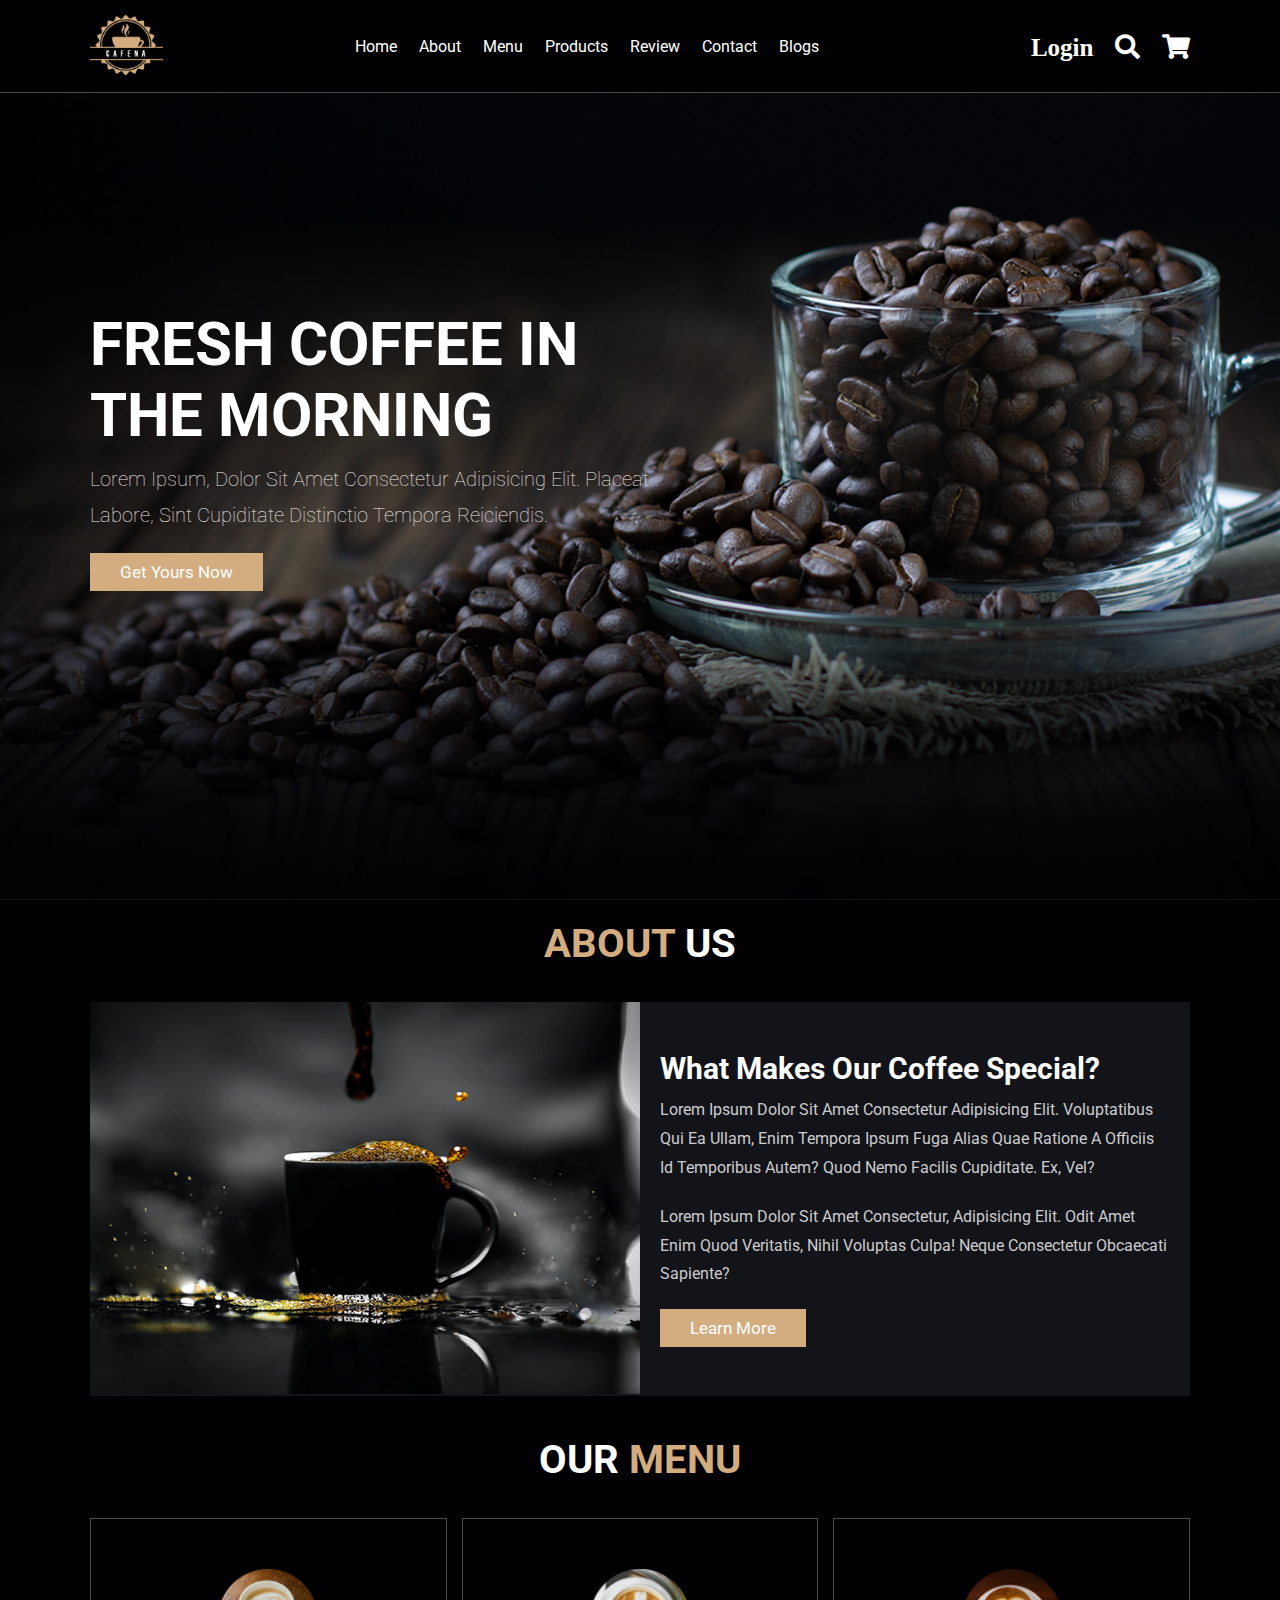
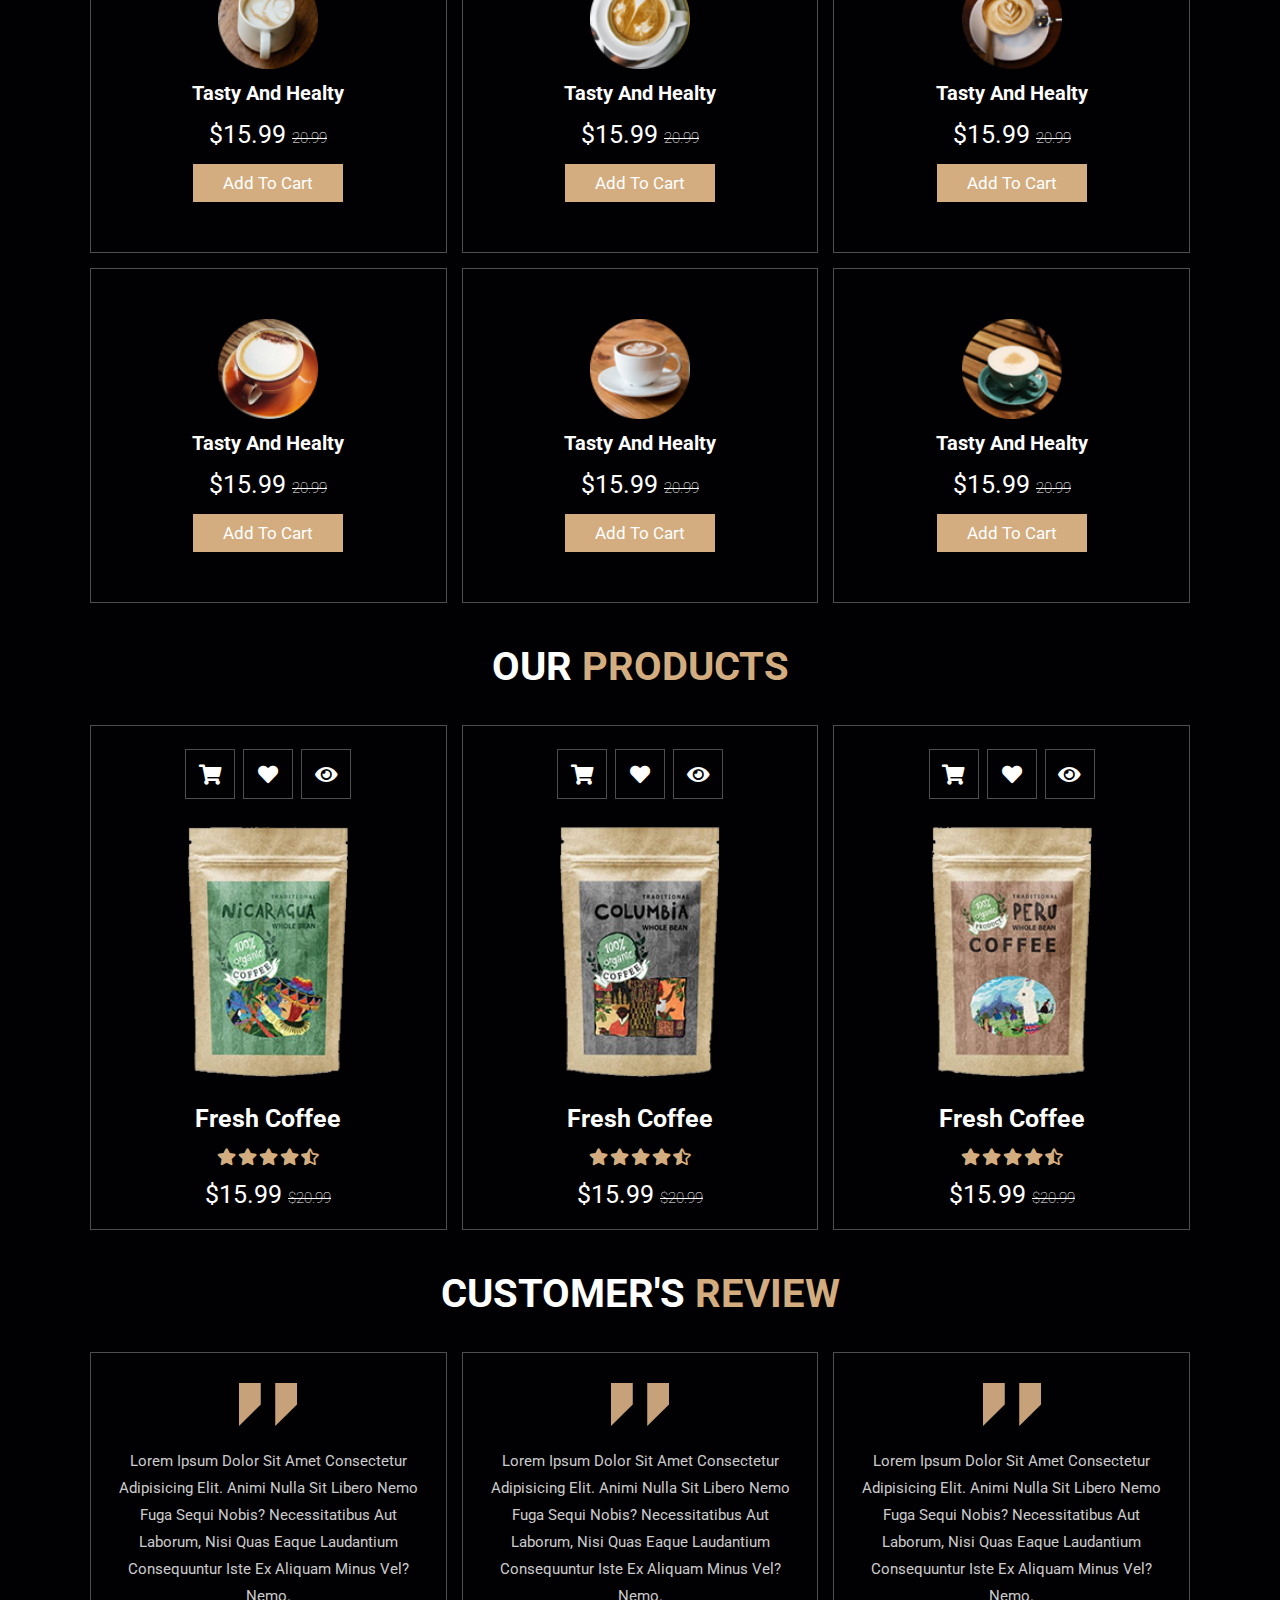
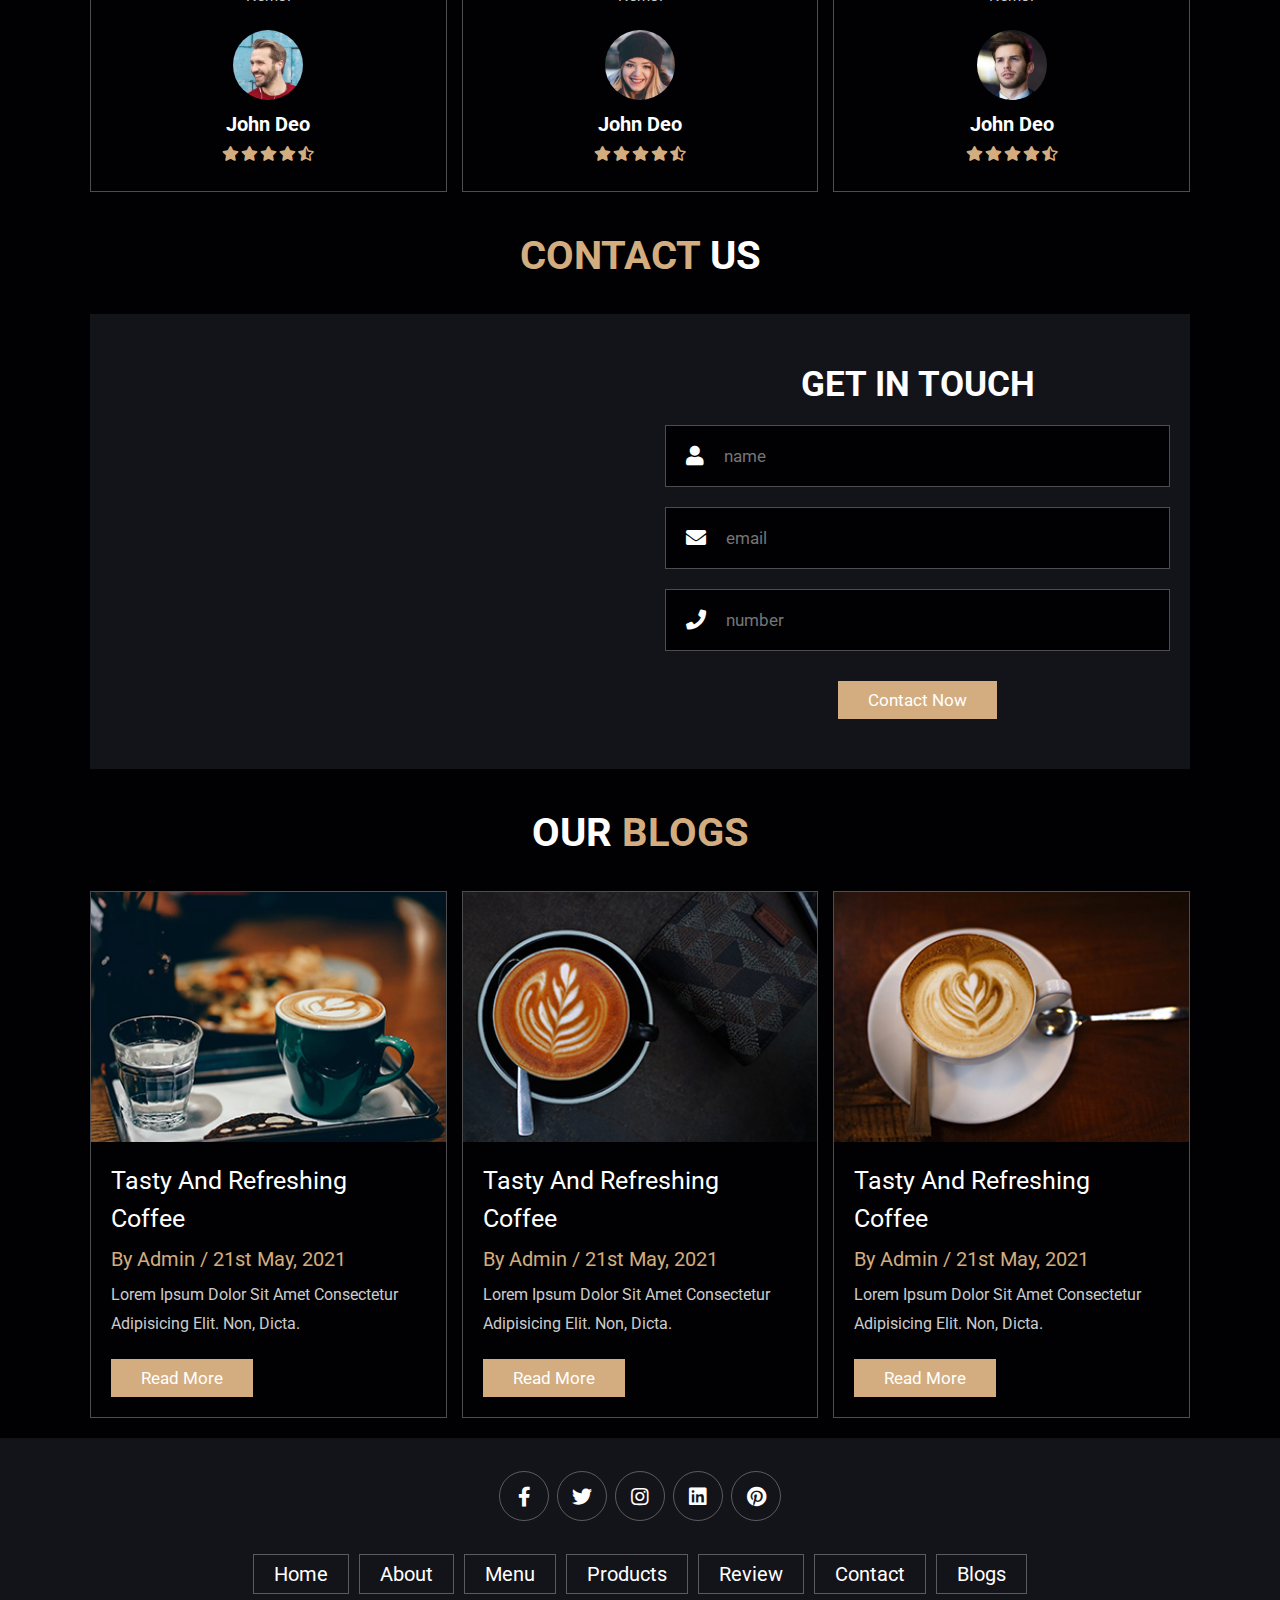
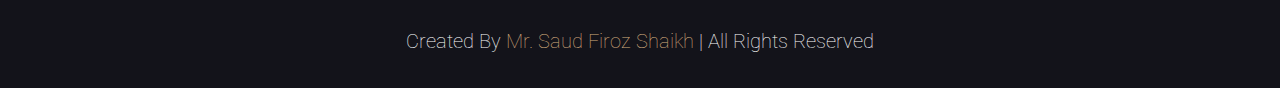
<file: index.html>
<!DOCTYPE html>
<html lang="en">
<head>
    <meta charset="UTF-8">
    <meta http-equiv="X-UA-Compatible" content="IE=edge">
    <meta name="viewport" content="width=device-width, initial-scale=1.0">
    <title>complete responsive coffee shop website design</title>

    <!-- font awesome cdn link  -->
    <link rel="stylesheet" href="https://cdnjs.cloudflare.com/ajax/libs/font-awesome/5.15.4/css/all.min.css">

    <!-- custom css file link  -->
    <link rel="stylesheet" href="css/style.css">

</head>
<body>
    
<!-- header section starts  -->

<header class="header">

    <a href="#" class="logo">
        <img src="images/logo.png" alt="">
    </a>

    <nav class="navbar">
        <a href="#home">home</a>
        <a href="#about">about</a>
        <a href="head.html">menu</a>
        <a href="#products">products</a>
        <a href="#review">review</a>
        <a href="#contact">contact</a>
        <a href="#blogs">blogs</a>
    </nav>

    <div class="icons">
        <div class="fas">Login</div>
        <div class="fas fa-search" id="search-btn"></div>
        <div class="fas fa-shopping-cart" id="cart-btn"></div>
        <div class="fas fa-bars" id="menu-btn"></div>
    </div>

    <div class="search-form">
        <input type="search" id="search-box" placeholder="search here...">
        <label for="search-box" class="fas fa-search"></label>
    </div>

    <div class="cart-items-container">
        <div class="cart-item">
            <span class="fas fa-times"></span>
            <img src="images/cart-item-1.png" alt="">
            <div class="content">
                <h3>cart item 01</h3>
                <div class="price">$15.99/-</div>
            </div>
        </div>
        <div class="cart-item">
            <span class="fas fa-times"></span>
            <img src="images/cart-item-2.png" alt="">
            <div class="content">
                <h3>cart item 02</h3>
                <div class="price">$15.99/-</div>
            </div>
        </div>
        <div class="cart-item">
            <span class="fas fa-times"></span>
            <img src="images/cart-item-3.png" alt="">
            <div class="content">
                <h3>cart item 03</h3>
                <div class="price">$15.99/-</div>
            </div>
        </div>
        <div class="cart-item">
            <span class="fas fa-times"></span>
            <img src="images/cart-item-4.png" alt="">
            <div class="content">
                <h3>cart item 04</h3>
                <div class="price">$15.99/-</div>
            </div>
        </div>
        <a href="#" class="btn">checkout now</a>
    </div>

</header>

<!-- header section ends -->

<!-- home section starts  -->

<section class="home" id="home">

    <div class="content">
        <h3>fresh coffee in the morning</h3>
        <p>Lorem ipsum, dolor sit amet consectetur adipisicing elit. Placeat labore, sint cupiditate distinctio tempora reiciendis.</p>
        <a href="#" class="btn">get yours now</a>
    </div>

</section>

<!-- home section ends -->

<!-- about section starts  -->

<section class="about" id="about">

    <h1 class="heading"> <span>about</span> us </h1>

    <div class="row">

        <div class="image">
            <img src="images/about-img.jpeg" alt="">
        </div>

        <div class="content">
            <h3>what makes our coffee special?</h3>
            <p>Lorem ipsum dolor sit amet consectetur adipisicing elit. Voluptatibus qui ea ullam, enim tempora ipsum fuga alias quae ratione a officiis id temporibus autem? Quod nemo facilis cupiditate. Ex, vel?</p>
            <p>Lorem ipsum dolor sit amet consectetur, adipisicing elit. Odit amet enim quod veritatis, nihil voluptas culpa! Neque consectetur obcaecati sapiente?</p>
            <a href="#" class="btn">learn more</a>
        </div>

    </div>

</section>

<!-- about section ends -->

<!-- menu section starts  -->

<section class="menu" id="menu">

    <h1 class="heading"> our <span>menu</span> </h1>

    <div class="box-container">

        <div class="box">
            <img src="images/menu-1.png" alt="">
            <h3>tasty and healty</h3>
            <div class="price">$15.99 <span>20.99</span></div>
            <a href="#" class="btn">add to cart</a>
        </div>

        <div class="box">
            <img src="images/menu-2.png" alt="">
            <h3>tasty and healty</h3>
            <div class="price">$15.99 <span>20.99</span></div>
            <a href="#" class="btn">add to cart</a>
        </div>

        <div class="box">
            <img src="images/menu-3.png" alt="">
            <h3>tasty and healty</h3>
            <div class="price">$15.99 <span>20.99</span></div>
            <a href="#" class="btn">add to cart</a>
        </div>

        <div class="box">
            <img src="images/menu-4.png" alt="">
            <h3>tasty and healty</h3>
            <div class="price">$15.99 <span>20.99</span></div>
            <a href="#" class="btn">add to cart</a>
        </div>

        <div class="box">
            <img src="images/menu-5.png" alt="">
            <h3>tasty and healty</h3>
            <div class="price">$15.99 <span>20.99</span></div>
            <a href="#" class="btn">add to cart</a>
        </div>

        <div class="box">
            <img src="images/menu-6.png" alt="">
            <h3>tasty and healty</h3>
            <div class="price">$15.99 <span>20.99</span></div>
            <a href="#" class="btn">add to cart</a>
        </div>

    </div>

</section>

<!-- menu section ends -->

<section class="products" id="products">

    <h1 class="heading"> our <span>products</span> </h1>

    <div class="box-container">

        <div class="box">
            <div class="icons">
                <a href="#" class="fas fa-shopping-cart"></a>
                <a href="#" class="fas fa-heart"></a>
                <a href="#" class="fas fa-eye"></a>
            </div>
            <div class="image">
                <img src="images/product-1.png" alt="">
            </div>
            <div class="content">
                <h3>fresh coffee</h3>
                <div class="stars">
                    <i class="fas fa-star"></i>
                    <i class="fas fa-star"></i>
                    <i class="fas fa-star"></i>
                    <i class="fas fa-star"></i>
                    <i class="fas fa-star-half-alt"></i>
                </div>
                <div class="price">$15.99 <span>$20.99</span></div>
            </div>
        </div>

        <div class="box">
            <div class="icons">
                <a href="#" class="fas fa-shopping-cart"></a>
                <a href="#" class="fas fa-heart"></a>
                <a href="#" class="fas fa-eye"></a>
            </div>
            <div class="image">
                <img src="images/product-2.png" alt="">
            </div>
            <div class="content">
                <h3>fresh coffee</h3>
                <div class="stars">
                    <i class="fas fa-star"></i>
                    <i class="fas fa-star"></i>
                    <i class="fas fa-star"></i>
                    <i class="fas fa-star"></i>
                    <i class="fas fa-star-half-alt"></i>
                </div>
                <div class="price">$15.99 <span>$20.99</span></div>
            </div>
        </div>

        <div class="box">
            <div class="icons">
                <a href="#" class="fas fa-shopping-cart"></a>
                <a href="#" class="fas fa-heart"></a>
                <a href="#" class="fas fa-eye"></a>
            </div>
            <div class="image">
                <img src="images/product-3.png" alt="">
            </div>
            <div class="content">
                <h3>fresh coffee</h3>
                <div class="stars">
                    <i class="fas fa-star"></i>
                    <i class="fas fa-star"></i>
                    <i class="fas fa-star"></i>
                    <i class="fas fa-star"></i>
                    <i class="fas fa-star-half-alt"></i>
                </div>
                <div class="price">$15.99 <span>$20.99</span></div>
            </div>
        </div>

    </div>

</section>

<!-- review section starts  -->

<section class="review" id="review">

    <h1 class="heading"> customer's <span>review</span> </h1>

    <div class="box-container">

        <div class="box">
            <img src="images/quote-img.png" alt="" class="quote">
            <p>Lorem ipsum dolor sit amet consectetur adipisicing elit. Animi nulla sit libero nemo fuga sequi nobis? Necessitatibus aut laborum, nisi quas eaque laudantium consequuntur iste ex aliquam minus vel? Nemo.</p>
            <img src="images/pic-1.png" class="user" alt="">
            <h3>john deo</h3>
            <div class="stars">
                <i class="fas fa-star"></i>
                <i class="fas fa-star"></i>
                <i class="fas fa-star"></i>
                <i class="fas fa-star"></i>
                <i class="fas fa-star-half-alt"></i>
            </div>
        </div>

        <div class="box">
            <img src="images/quote-img.png" alt="" class="quote">
            <p>Lorem ipsum dolor sit amet consectetur adipisicing elit. Animi nulla sit libero nemo fuga sequi nobis? Necessitatibus aut laborum, nisi quas eaque laudantium consequuntur iste ex aliquam minus vel? Nemo.</p>
            <img src="images/pic-2.png" class="user" alt="">
            <h3>john deo</h3>
            <div class="stars">
                <i class="fas fa-star"></i>
                <i class="fas fa-star"></i>
                <i class="fas fa-star"></i>
                <i class="fas fa-star"></i>
                <i class="fas fa-star-half-alt"></i>
            </div>
        </div>
        
        <div class="box">
            <img src="images/quote-img.png" alt="" class="quote">
            <p>Lorem ipsum dolor sit amet consectetur adipisicing elit. Animi nulla sit libero nemo fuga sequi nobis? Necessitatibus aut laborum, nisi quas eaque laudantium consequuntur iste ex aliquam minus vel? Nemo.</p>
            <img src="images/pic-3.png" class="user" alt="">
            <h3>john deo</h3>
            <div class="stars">
                <i class="fas fa-star"></i>
                <i class="fas fa-star"></i>
                <i class="fas fa-star"></i>
                <i class="fas fa-star"></i>
                <i class="fas fa-star-half-alt"></i>
            </div>
        </div>

    </div>

</section>

<!-- review section ends -->

<!-- contact section starts  -->

<section class="contact" id="contact">

    <h1 class="heading"> <span>contact</span> us </h1>

    <div class="row">

        <iframe class="map" src="https://www.google.com/maps/embed?pb=!1m18!1m12!1m3!1d30153.788252261566!2d72.82321484621745!3d19.141690214227783!2m3!1f0!2f0!3f0!3m2!1i1024!2i768!4f13.1!3m3!1m2!1s0x3be7b63aceef0c69%3A0x2aa80cf2287dfa3b!2sJogeshwari%20West%2C%20Mumbai%2C%20Maharashtra%20400047!5e0!3m2!1sen!2sin!4v1629452077891!5m2!1sen!2sin" allowfullscreen="" loading="lazy"></iframe>

        <form action="">
            <h3>get in touch</h3>
            <div class="inputBox">
                <span class="fas fa-user"></span>
                <input type="text" placeholder="name">
            </div>
            <div class="inputBox">
                <span class="fas fa-envelope"></span>
                <input type="email" placeholder="email">
            </div>
            <div class="inputBox">
                <span class="fas fa-phone"></span>
                <input type="number" placeholder="number">
            </div>
            <input type="submit" value="contact now" class="btn">
        </form>

    </div>

</section>

<!-- contact section ends -->

<!-- blogs section starts  -->

<section class="blogs" id="blogs">

    <h1 class="heading"> our <span>blogs</span> </h1>

    <div class="box-container">

        <div class="box">
            <div class="image">
                <img src="images/blog-1.jpeg" alt="">
            </div>
            <div class="content">
                <a href="#" class="title">tasty and refreshing coffee</a>
                <span>by admin / 21st may, 2021</span>
                <p>Lorem ipsum dolor sit amet consectetur adipisicing elit. Non, dicta.</p>
                <a href="#" class="btn">read more</a>
            </div>
        </div>

        <div class="box">
            <div class="image">
                <img src="images/blog-2.jpeg" alt="">
            </div>
            <div class="content">
                <a href="#" class="title">tasty and refreshing coffee</a>
                <span>by admin / 21st may, 2021</span>
                <p>Lorem ipsum dolor sit amet consectetur adipisicing elit. Non, dicta.</p>
                <a href="#" class="btn">read more</a>
            </div>
        </div>

        <div class="box">
            <div class="image">
                <img src="images/blog-3.jpeg" alt="">
            </div>
            <div class="content">
                <a href="#" class="title">tasty and refreshing coffee</a>
                <span>by admin / 21st may, 2021</span>
                <p>Lorem ipsum dolor sit amet consectetur adipisicing elit. Non, dicta.</p>
                <a href="#" class="btn">read more</a>
            </div>
        </div>

    </div>

</section>

<!-- blogs section ends -->

<!-- footer section starts  -->

<section class="footer">

    <div class="share">
        <a href="#" class="fab fa-facebook-f"></a>
        <a href="#" class="fab fa-twitter"></a>
        <a href="#" class="fab fa-instagram"></a>
        <a href="#" class="fab fa-linkedin"></a>
        <a href="#" class="fab fa-pinterest"></a>
    </div>

    <div class="links">
        <a href="#">home</a>
        <a href="#">about</a>
        <a href="#">menu</a>
        <a href="#">products</a>
        <a href="#">review</a>
        <a href="#">contact</a>
        <a href="#">blogs</a>
    </div>

    <div class="credit">created by <span>mr. Saud Firoz shaikh</span> | all rights reserved</div>

</section>

<!-- footer section ends -->

















<!-- custom js file link  -->
<script src="js/script.js"></script>

</body>
</html>
</file>
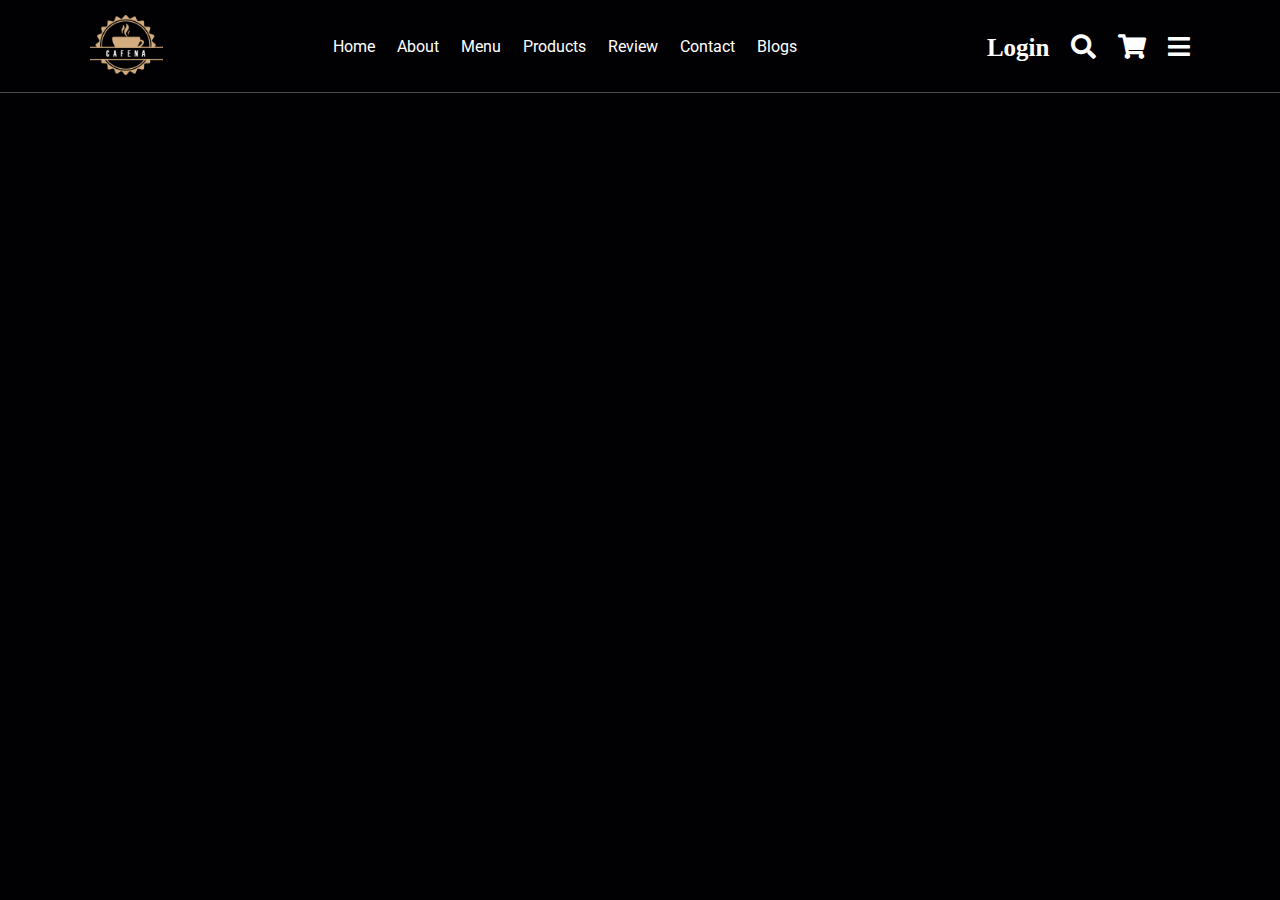
<file: head.html>
<!DOCTYPE html>
<html lang="en">
<head>
    <meta charset="UTF-8">
    <meta http-equiv="X-UA-Compatible" content="IE=edge">
    <meta name="viewport" content="width=device-width, initial-scale=1.0">
    <title>complete responsive coffee shop website design</title>

    <!-- font awesome cdn link  -->
    <link rel="stylesheet" href="https://cdnjs.cloudflare.com/ajax/libs/font-awesome/5.15.4/css/all.min.css">

    <!-- custom css file link  -->
    <link rel="stylesheet" href="css/style.css">

</head>
<body>
    
<!-- header section starts  -->

<header class="header">

    <a href="#" class="logo">
        <img src="images/logo.png" alt="">
    </a>

    <nav class="navbar">
        <a href="#home">home</a>
        <a href="#about">about</a>
        <a href="head.html">menu</a>
        <a href="#products">products</a>
        <a href="#review">review</a>
        <a href="#contact">contact</a>
        <a href="#blogs">blogs</a>
    </nav>

    <div class="icons">
        <div class="fas">Login</div>
        <div class="fas fa-search" id="search-button"></div>
        <div class="fas fa-shopping-cart" id="cart-button"></div>
        <div class="fas fa-bars" id="menu-button"></div>
    </div>

    <!--<div class="search-form">
        <input type="search" id="search-box" placeholder="search here...">
        <label for="search-box" class="fas fa-search"></label>
    </div> -->

    <div class="cart-items-container">
        <div class="cart-item">
            <span class="fas fa-times"></span>
            <img src="images/cart-item-1.png" alt="">
            <div class="content">
                <h3>cart item 01</h3>
                <div class="price">$15.99/-</div>
            </div>
        </div>
        <div class="cart-item">
            <span class="fas fa-times"></span>
            <img src="images/cart-item-2.png" alt="">
            <div class="content">
                <h3>cart item 02</h3>
                <div class="price">$15.99/-</div>
            </div>
        </div>
        <div class="cart-item">
            <span class="fas fa-times"></span>
            <img src="images/cart-item-3.png" alt="">
            <div class="content">
                <h3>cart item 03</h3>
                <div class="price">$15.99/-</div>
            </div>
        </div>
        <div class="cart-item">
            <span class="fas fa-times"></span>
            <img src="images/cart-item-4.png" alt="">
            <div class="content">
                <h3>cart item 04</h3>
                <div class="price">$15.99/-</div>
            </div>
        </div>
        <a href="#" class="btn">checkout now</a>
    </div>

</header>
</file>
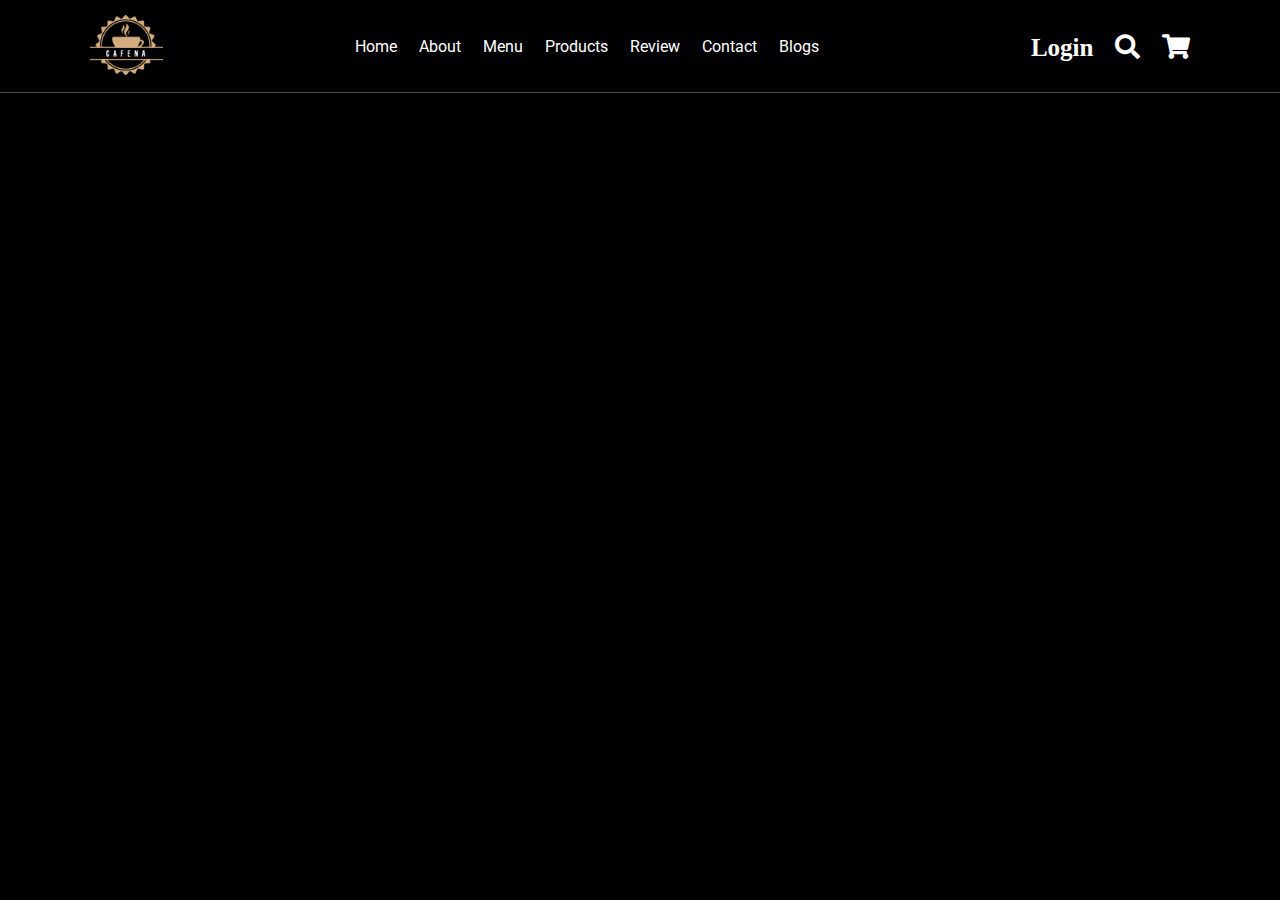
<file: header.html>
<!DOCTYPE html>
<html lang="en">
<head>
    <meta charset="UTF-8">
    <meta http-equiv="X-UA-Compatible" content="IE=edge">
    <meta name="viewport" content="width=device-width, initial-scale=1.0">
    <title>complete responsive coffee shop website design</title>

    <!-- font awesome cdn link  -->
    <link rel="stylesheet" href="https://cdnjs.cloudflare.com/ajax/libs/font-awesome/5.15.4/css/all.min.css">

    <!-- custom css file link  -->
    <link rel="stylesheet" href="css/style.css">

</head>
<body>

<header class="header">

    <a href="#" class="logo">
        <img src="images/logo.png" alt="">
    </a>

    <nav class="navbar">
        <a href="#home">home</a>
        <a href="#about">about</a>
        <a href="#menu">menu</a>
        <a href="#products">products</a>
        <a href="#review">review</a>
        <a href="#contact">contact</a>
        <a href="#blogs">blogs</a>
    </nav>

    <div class="icons">
        <div class="fas">Login</div>
        <div class="fas fa-search" id="search-btn"></div>
        <div class="fas fa-shopping-cart" id="cart-btn"></div>
        <div class="fas fa-bars" id="menu-btn"></div>
    </div>

    <div class="search-form">
        <input type="search" id="search-box" placeholder="search here...">
        <label for="search-box" class="fas fa-search"></label>
    </div>

    <div class="cart-items-container">
        <div class="cart-item">
            <span class="fas fa-times"></span>
            <img src="images/cart-item-1.png" alt="">
            <div class="content">
                <h3>cart item 01</h3>
                <div class="price">$15.99/-</div>
            </div>
        </div>
        <div class="cart-item">
            <span class="fas fa-times"></span>
            <img src="images/cart-item-2.png" alt="">
            <div class="content">
                <h3>cart item 02</h3>
                <div class="price">$15.99/-</div>
            </div>
        </div>
        <div class="cart-item">
            <span class="fas fa-times"></span>
            <img src="images/cart-item-3.png" alt="">
            <div class="content">
                <h3>cart item 03</h3>
                <div class="price">$15.99/-</div>
            </div>
        </div>
        <div class="cart-item">
            <span class="fas fa-times"></span>
            <img src="images/cart-item-4.png" alt="">
            <div class="content">
                <h3>cart item 04</h3>
                <div class="price">$15.99/-</div>
            </div>
        </div>
        <a href="#" class="btn">checkout now</a>
    </div>

</header>
</file>
<file: css/style.css>
@import url('https://fonts.googleapis.com/css2?family=Roboto:wght@100;300;400;500;700&display=swap');

:root{
    --main-color:#d3ad7f;
    --black:#13131a;
    --bg:#010103;
    --border:.1rem solid rgba(255,255,255,.3);
}

*{
    font-family: 'Roboto', sans-serif;
    margin:0; padding:0;
    box-sizing: border-box;
    outline: none; border:none;
    text-decoration: none;
    text-transform: capitalize;
    transition: .2s linear;
}

html{
    font-size: 62.5%;
    overflow-x: hidden;
    scroll-padding-top: 9rem;
    scroll-behavior: smooth;
}

html::-webkit-scrollbar{
    width: .8rem;
}

html::-webkit-scrollbar-track{
    background: transparent;
}

html::-webkit-scrollbar-thumb{
    background: #fff;
    border-radius: 5rem;
}

body{
    background: var(--bg);
}

section{
    padding:2rem 7%;
}

.heading{
    text-align: center;
    color:#fff;
    text-transform: uppercase;
    padding-bottom: 3.5rem;
    font-size: 4rem;
}

.heading span{
    color:var(--main-color);
    text-transform: uppercase;
}

.btn{
    margin-top: 1rem;
    display: inline-block;
    padding:.9rem 3rem;
    font-size: 1.7rem;
    color:#fff;
    background: var(--main-color);
    cursor: pointer;
}

.btn:hover{
    letter-spacing: .2rem;
}

.header{
    background: var(--bg);
    display: flex;
    align-items: center;
    justify-content: space-between;
    padding:1.5rem 7%;
    border-bottom: var(--border);
    position: fixed;
    top:0; left: 0; right: 0;
    z-index: 1000;
}

.header .logo img{
    height: 6rem;
}

.header .navbar a{
    margin:0 1rem;
    font-size: 1.6rem;
    color:#fff;
}

.header .navbar a:hover{
    color:var(--main-color);
    border-bottom: .1rem solid var(--main-color);
    padding-bottom: .5rem;
}

.header .icons div{
    color:#fff;
    cursor: pointer;
    font-size: 2.5rem;
    margin-left: 2rem;
}

.header .icons div:hover{
    color:var(--main-color);
}

#menu-btn{
    display: none;
}

.header .search-form{
    position: absolute;
    top:115%; right: 7%;
    background: #fff;
    width: 50rem;
    height: 5rem;
    display: flex;
    align-items: center;
    transform: scaleY(0);
    transform-origin: top;
}

.header .search-form.active{
    transform: scaleY(1);
}

.header .search-form input{
    height: 100%;
    width: 100%;
    font-size: 1.6rem;
    color:var(--black);
    padding:1rem;
    text-transform: none;
}

.header .search-form label{
    cursor: pointer;
    font-size: 2.2rem;
    margin-right: 1.5rem;
    color:var(--black);
}

.header .search-form label:hover{
    color:var(--main-color);
}

.header .cart-items-container{
    position: absolute;
    top:100%; right: -100%;
    height: calc(100vh - 9.5rem);
    width: 35rem;
    background: #fff;
    padding:0 1.5rem;
}

.header .cart-items-container.active{
    right: 0;
}

.header .cart-items-container .cart-item{
    position: relative;
    margin:2rem 0;
    display: flex;
    align-items: center;
    gap:1.5rem;
}

.header .cart-items-container .cart-item .fa-times{
    position: absolute;
    top:1rem; right: 1rem;
    font-size: 2rem;
    cursor: pointer;
    color: var(--black);
}

.header .cart-items-container .cart-item .fa-times:hover{
    color:var(--main-color);
}

.header .cart-items-container .cart-item img{
    height: 7rem;
}

.header .cart-items-container .cart-item .content h3{
    font-size: 2rem;
    color:var(--black);
    padding-bottom: .5rem;
}

.header .cart-items-container .cart-item .content .price{
    font-size: 1.5rem;
    color:var(--main-color);
}

.header .cart-items-container .btn{
    width: 100%;
    text-align: center;
}

.home{
    min-height: 100vh;
    display: flex;
    align-items: center;
    background:url(../images/home-img.jpeg) no-repeat;
    background-size: cover;
    background-position: center;
}

.home .content{
    max-width: 60rem;
}

.home .content h3{
    font-size: 6rem;
    text-transform: uppercase;
    color:#fff;
}

.home .content p{
    font-size: 2rem;
    font-weight: lighter;
    line-height: 1.8;
    padding:1rem 0;
    color:#eee;
}

.about .row{
    display: flex;
    align-items: center;
    background:var(--black);
    flex-wrap: wrap;
}

.about .row .image{
    flex:1 1 45rem;
}

.about .row .image img{
    width: 100%;
}
.about .row .content{
    flex:1 1 45rem;
    padding:2rem;
}

.about .row .content h3{
    font-size: 3rem;
    color:#fff;
}

.about .row .content p{
    font-size: 1.6rem;
    color:#ccc;
    padding:1rem 0;
    line-height: 1.8;
}

.menu .box-container{
    display: grid;
    grid-template-columns: repeat(auto-fit, minmax(30rem, 1fr));
    gap:1.5rem;
}

.menu .box-container .box{
    padding:5rem;
    text-align: center;
    border:var(--border);    
}

.menu .box-container .box img{
    height: 10rem;
}

.menu .box-container .box h3{
    color: #fff;
    font-size: 2rem;
    padding:1rem 0;
}

.menu .box-container .box .price{
    color: #fff;
    font-size: 2.5rem;
    padding:.5rem 0;
}

.menu .box-container .box .price span{
    font-size: 1.5rem;
    text-decoration: line-through;
    font-weight: lighter;
}

.menu .box-container .box:hover{
    background:#fff;
}

.menu .box-container .box:hover > *{
    color:var(--black);
}

.products .box-container{
    display: grid;
    grid-template-columns: repeat(auto-fit, minmax(30rem, 1fr));
    gap:1.5rem;
}

.products .box-container .box{
    text-align: center;
    border:var(--border);
    padding: 2rem;
}

.products .box-container .box .icons a{
    height: 5rem;
    width: 5rem;
    line-height: 5rem;
    font-size: 2rem;
    border:var(--border);
    color:#fff;
    margin:.3rem;
}

.products .box-container .box .icons a:hover{
    background:var(--main-color);
}

.products .box-container .box .image{
    padding: 2.5rem 0;
}

.products .box-container .box .image img{
    height: 25rem;
}

.products .box-container .box .content h3{
    color:#fff;
    font-size: 2.5rem;
}

.products .box-container .box .content .stars{
    padding: 1.5rem;
}

.products .box-container .box .content .stars i{
    font-size: 1.7rem;
    color: var(--main-color);
}

.products .box-container .box .content .price{
    color:#fff;
    font-size: 2.5rem;
}

.products .box-container .box .content .price span{
    text-decoration: line-through;
    font-weight: lighter;
    font-size: 1.5rem;
}

.review .box-container{
    display: grid;
    grid-template-columns: repeat(auto-fit, minmax(30rem, 1fr));
    gap:1.5rem;
}

.review .box-container .box{
    border:var(--border);
    text-align: center;
    padding:3rem 2rem;
}

.review .box-container .box p{
    font-size: 1.5rem;
    line-height: 1.8;
    color:#ccc;
    padding:2rem 0;
}

.review .box-container .box .user{
    height: 7rem;
    width: 7rem;
    border-radius: 50%;
    object-fit: cover;
}

.review .box-container .box h3{
    padding:1rem 0;
    font-size: 2rem;
    color:#fff;
}

.review .box-container .box .stars i{
    font-size: 1.5rem;
    color:var(--main-color);
}

.contact .row{
    display: flex;
    background:var(--black);
    flex-wrap: wrap;
    gap:1rem;
}

.contact .row .map{
    flex:1 1 45rem;
    width: 100%;
    object-fit: cover;
}

.contact .row form{
    flex:1 1 45rem;
    padding:5rem 2rem;
    text-align: center;
}

.contact .row form h3{
    text-transform: uppercase;
    font-size: 3.5rem;
    color:#fff;
}

.contact .row form .inputBox{
    display: flex;
    align-items: center;
    margin-top: 2rem;
    margin-bottom: 2rem;
    background:var(--bg);
    border:var(--border);
}

.contact .row form .inputBox span{
    color:#fff;
    font-size: 2rem;
    padding-left: 2rem;
}

.contact .row form .inputBox input{
    width: 100%;
    padding:2rem;
    font-size: 1.7rem;
    color:#fff;
    text-transform: none;
    background:none;
}

.blogs .box-container{
    display: grid;
    grid-template-columns: repeat(auto-fit, minmax(30rem, 1fr));
    gap:1.5rem;
}

.blogs .box-container .box{
    border:var(--border);    
}

.blogs .box-container .box .image{
    height: 25rem;
    overflow:hidden;
    width: 100%;
}

.blogs .box-container .box .image img{
    height: 100%;
    object-fit: cover;
    width: 100%;
}

.blogs .box-container .box:hover .image img{
    transform: scale(1.2);
}

.blogs .box-container .box .content{
    padding:2rem;
}

.blogs .box-container .box .content .title{
    font-size: 2.5rem;
    line-height: 1.5;
    color:#fff;
}

.blogs .box-container .box .content .title:hover{
    color:var(--main-color);
}

.blogs .box-container .box .content span{
    color:var(--main-color);
    display: block;
    padding-top: 1rem;
    font-size: 2rem;
}

.blogs .box-container .box .content p{
    font-size: 1.6rem;
    line-height: 1.8;
    color:#ccc;
    padding:1rem 0;
}

.footer{
    background:var(--black);
    text-align: center;
}

.footer .share{
    padding:1rem 0;
}

.footer .share a{
    height: 5rem;
    width: 5rem;
    line-height: 5rem;
    font-size: 2rem;
    color:#fff;
    border:var(--border);
    margin:.3rem;
    border-radius: 50%;
}

.footer .share a:hover{
    background-color: var(--main-color);
}

.footer .links{
    display: flex;
    justify-content: center;
    flex-wrap: wrap;
    padding:2rem 0;
    gap:1rem;
}

.footer .links a{
    padding:.7rem 2rem;
    color:#fff;
    border:var(--border);
    font-size: 2rem;
}

.footer .links a:hover{
    background:var(--main-color);
}

.footer .credit{
    font-size: 2rem;
    color:#fff;
    font-weight: lighter;
    padding:1.5rem;
}

.footer .credit span{
    color:var(--main-color);
}













/* media queries  */
@media (max-width:991px){

    html{
        font-size: 55%;
    }

    .header{
        padding:1.5rem 2rem;
    }

    section{
        padding:2rem;
    }

}

@media (max-width:768px){

    #menu-btn{
        display: inline-block;
    }

    .header .navbar{
        position: absolute;
        top:100%; right: -100%;
        background: #fff;
        width: 30rem;
        height: calc(100vh - 9.5rem);
    }

    .header .navbar.active{
        right:0;
    }

    .header .navbar a{
        color:var(--black);
        display: block;
        margin:1.5rem;
        padding:.5rem;
        font-size: 2rem;
    }

    .header .search-form{
        width: 90%;
        right: 2rem;
    }

    .home{
        background-position: left;
        justify-content: center;
        text-align: center;
    }

    .home .content h3{
        font-size: 4.5rem;
    }

    .home .content p{
        font-size: 1.5rem;
    }

}

@media (max-width:450px){

    html{
        font-size: 50%;
    }

}
</file>
